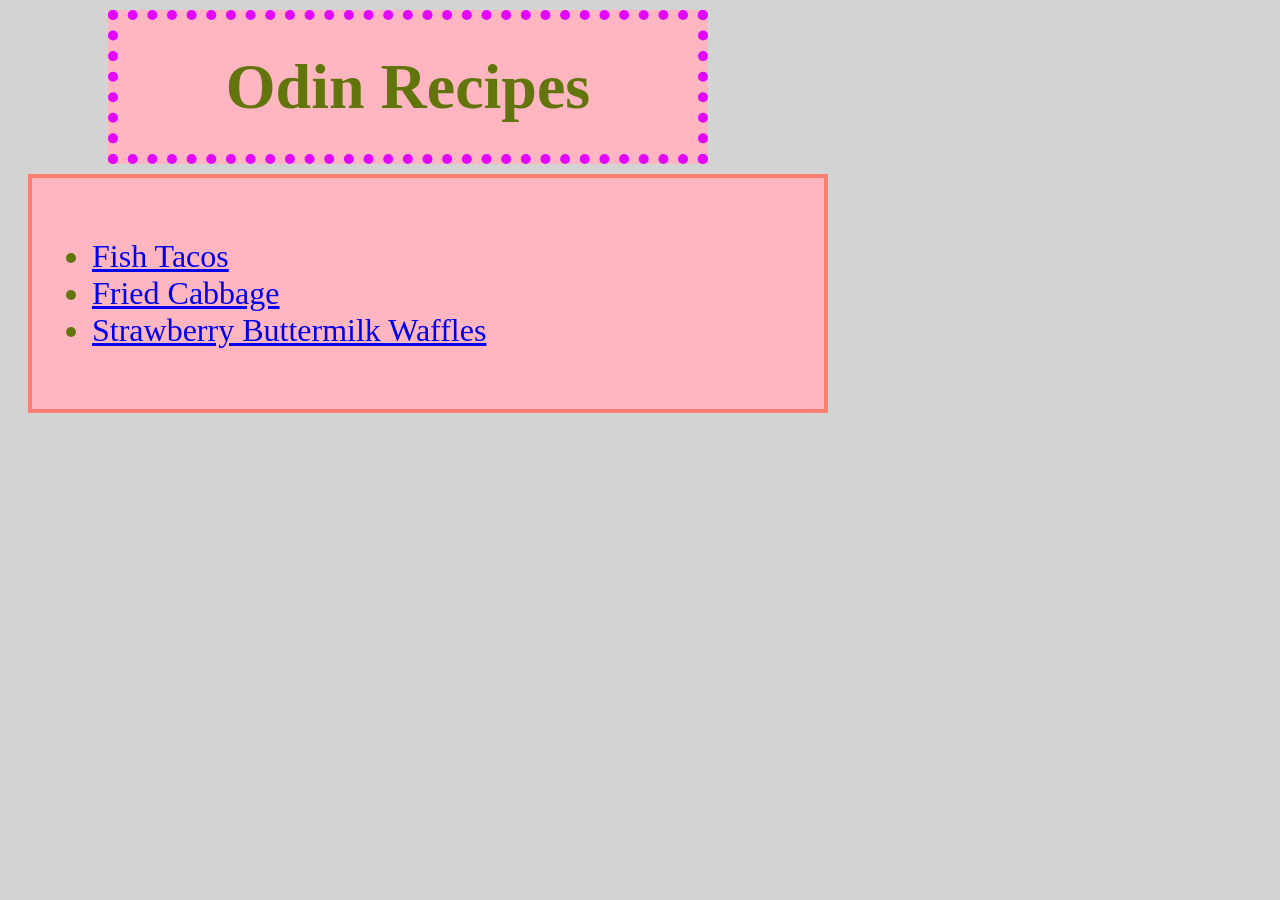
<file: index.html>
<!DOCTYPE html>
<html lang="en">
    <head>
        <meta charset="UTF-8">
        <title>Odin Recipes</title>
        <link rel="stylesheet" href="styles.css">
    </head>
    <body>
        <h1 class="header">Odin Recipes</h1>
        <ul class="list">
        <li><a href="recipes/fish-tacos.html">Fish Tacos</a></li>
        <li><a href="recipes/fried-cabbage.html">Fried Cabbage</a></li>
        <li><a href="recipes/waffles.html">Strawberry Buttermilk Waffles</a></li>
        </ul>

    </body>



</html>
</file>
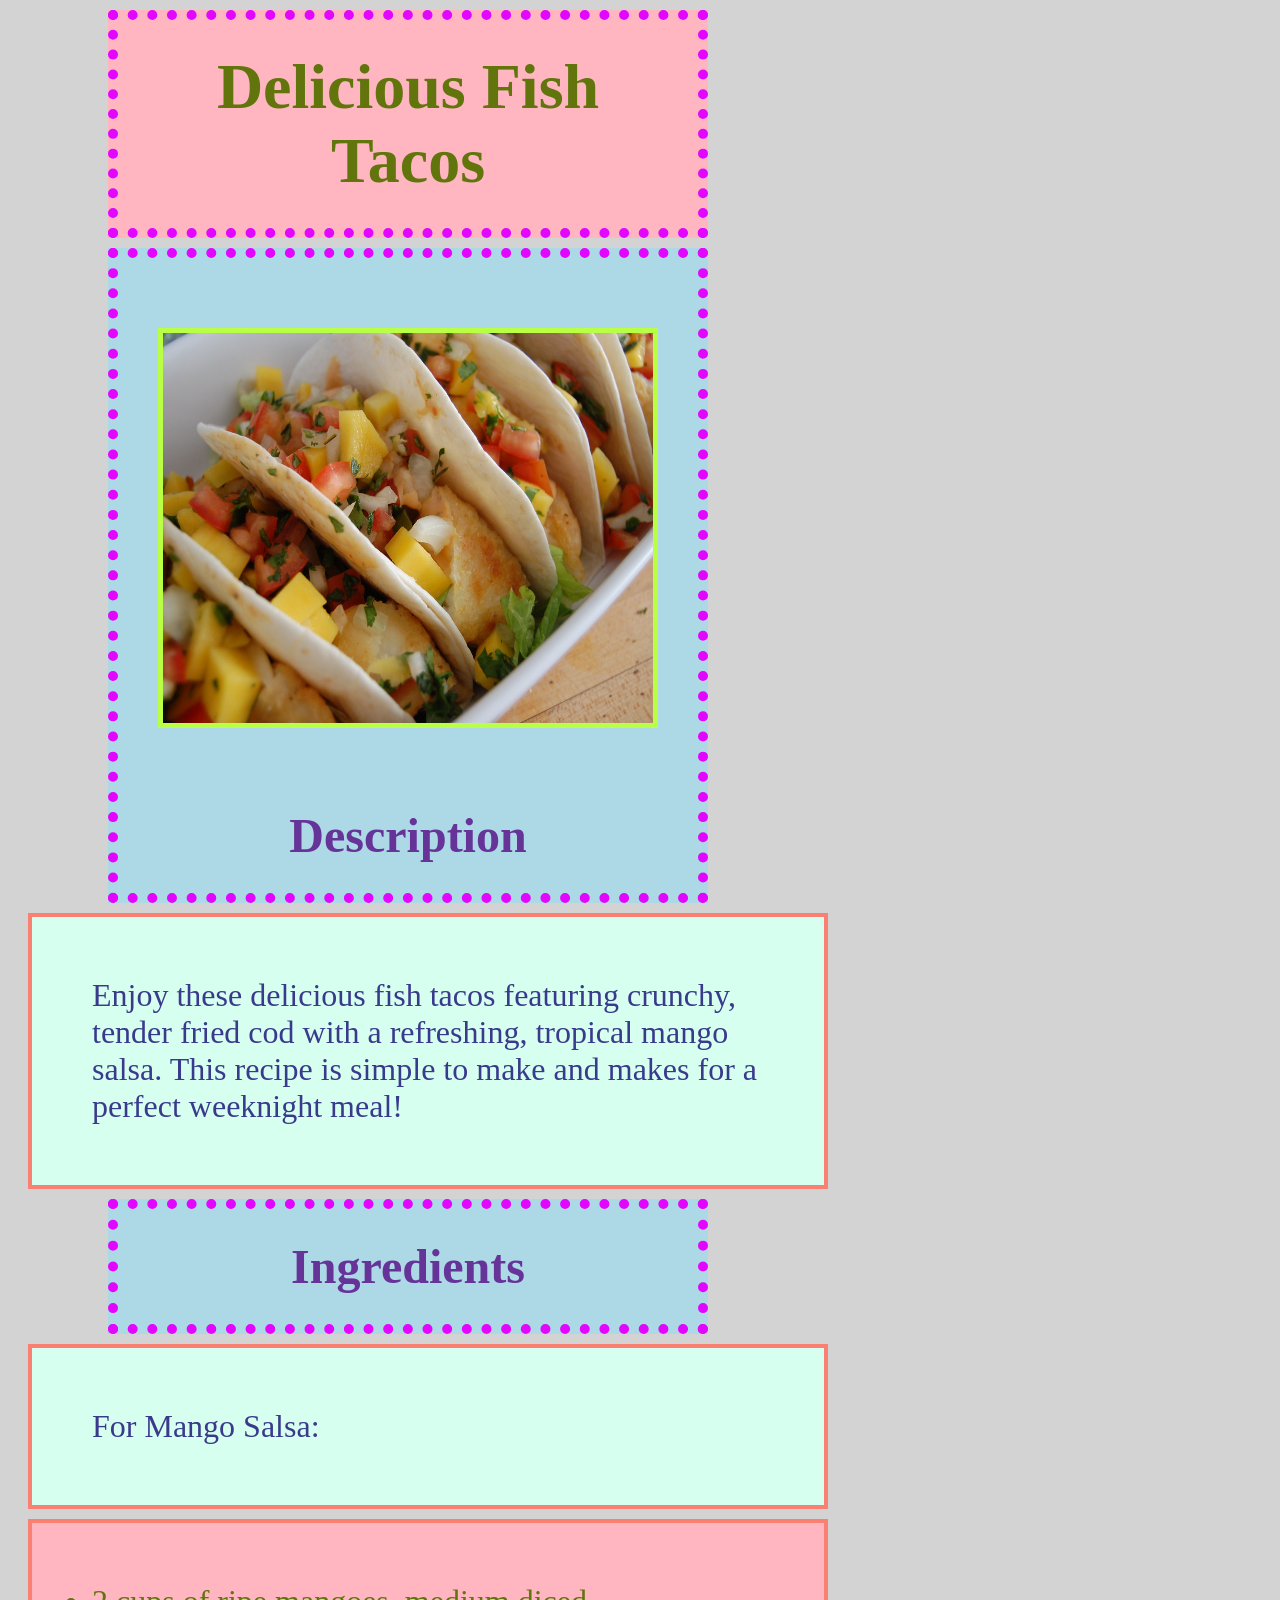
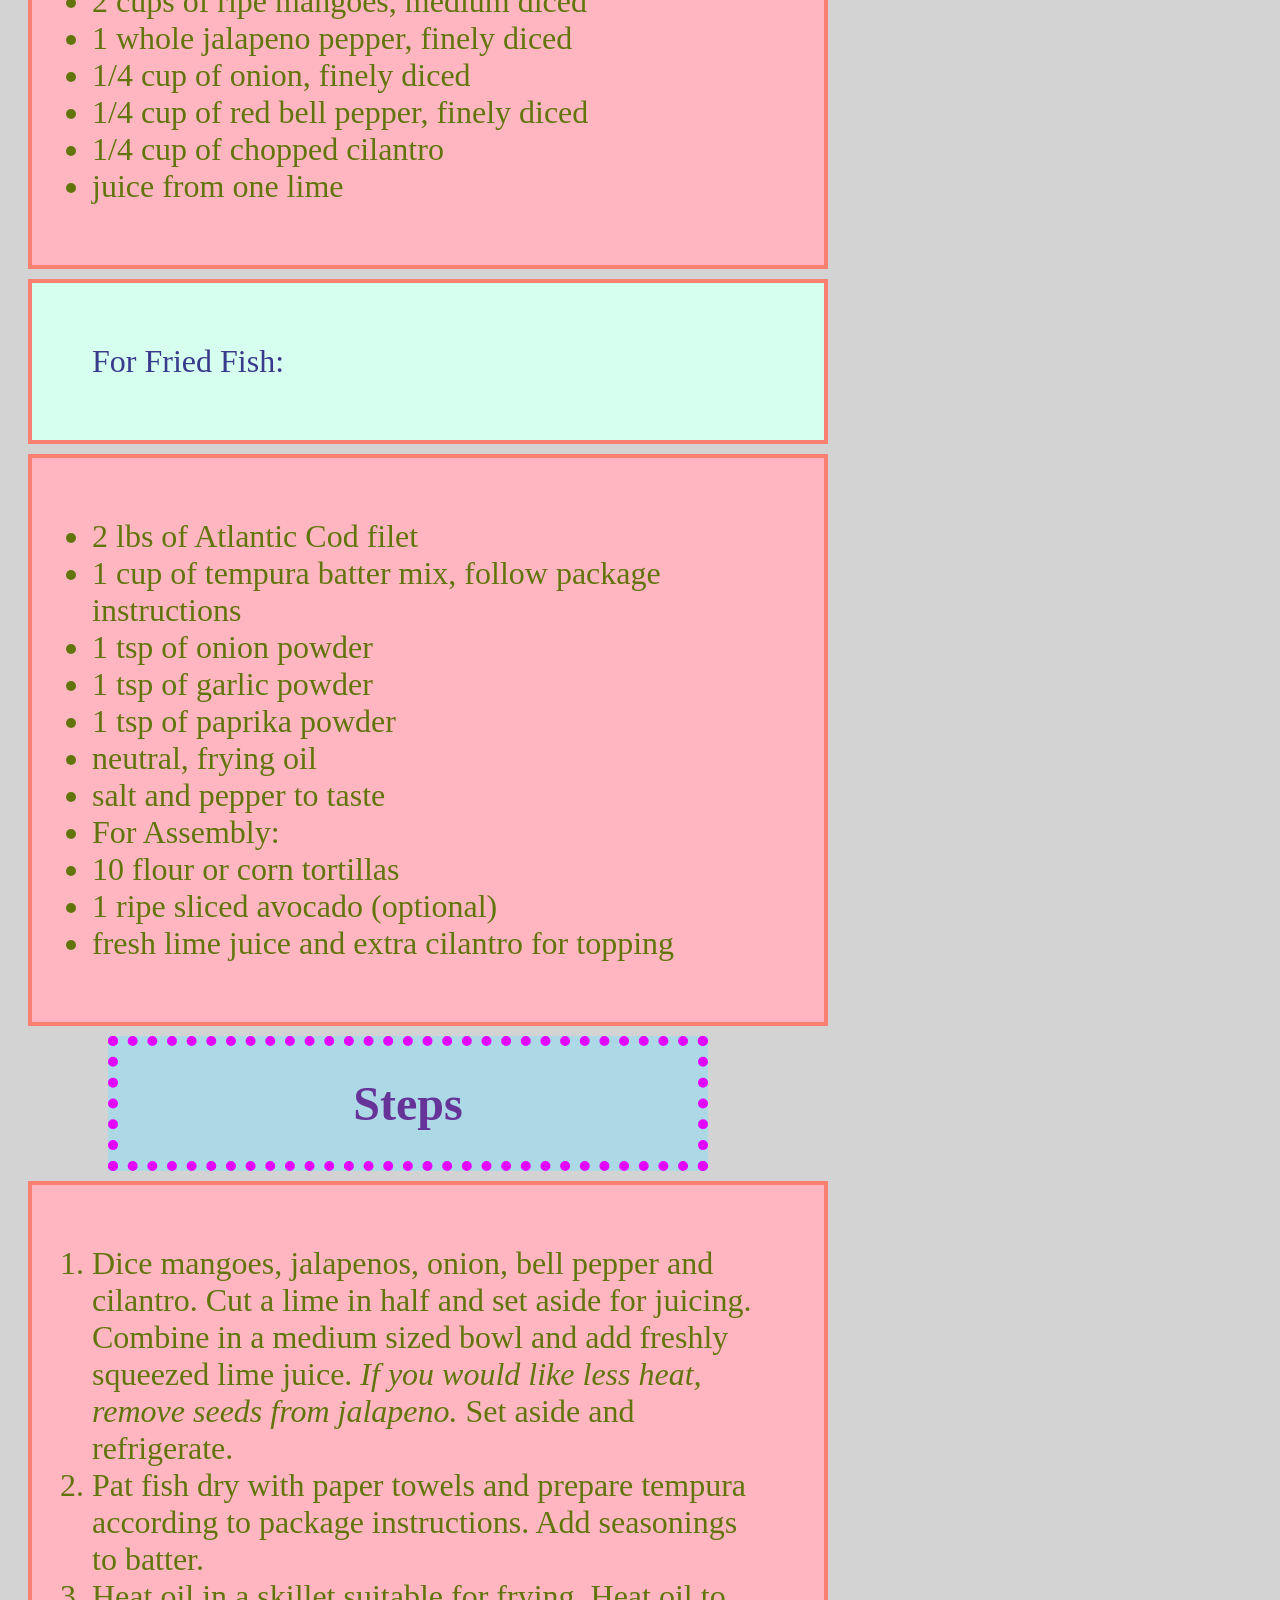
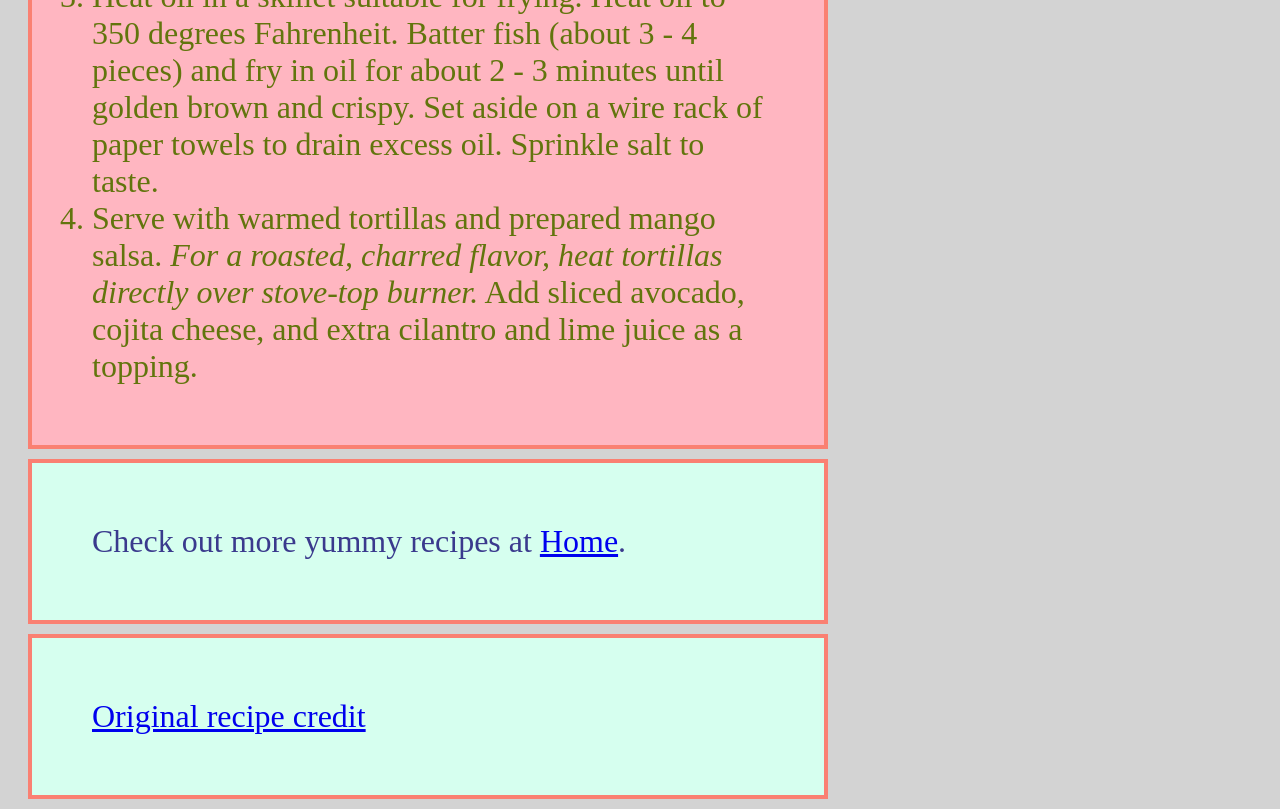
<file: recipes/fish-tacos.html>
<!DOCTYPE html>
<html lang="en">
    <head>
        <meta charset="UTF-8">
        <title>Fish Tacos Recipe</title>
        <link rel="stylesheet" href="../styles.css">

    </head>
    <body>
        <h1 class="header">Delicious Fish Tacos</h1>
         <img id="pic1" src="../images/fish-taco.jpg" alt="delicious fried fish tacos with mango salsa" height="400" width="500">
        <h2 class="smheader">Description</h2>
        <p>Enjoy these delicious fish tacos featuring crunchy, tender fried cod with a refreshing, tropical mango salsa. This recipe is simple to make and makes for a perfect weeknight meal!</p>
        <h2 class="smheader">Ingredients</h2>
        <!--Oopps! I discovered a problem when I parsed this html code. line 14 element <p> is not allowed as a child element of ul element. Unfortunately, I'm not sure why or how, but I'm glad that I was informed. I removed the <p> element from the <ul> element-->
        <p>For Mango Salsa:</p>
        <ul class="list">  
            <li>2 cups of ripe mangoes, medium diced</li>
            <li>1 whole jalapeno pepper, finely diced</li>
            <li>1/4 cup of  onion, finely diced</li>
            <li>1/4 cup of red bell pepper, finely diced</li>
            <li>1/4 cup of chopped cilantro</li>
            <li>juice from one lime</li>
        </ul>    
        <p>For Fried Fish:</p>
        <ul class="list">
            <li>2 lbs of Atlantic Cod filet</li>
            <li>1 cup of tempura batter mix, follow package instructions</li>
            <li>1 tsp of onion powder</li>
            <li>1 tsp of garlic powder</li>
            <li>1 tsp of paprika powder</li>
            <li>neutral, frying oil</li>
            <li>salt and pepper to taste</li>
            <li>For Assembly:</li>
            <li>10 flour or corn tortillas</li>
            <li>1 ripe sliced avocado (optional)</li>
            <li>fresh lime juice and extra cilantro for topping</li>
        </ul>
        <h2 class="smheader">Steps</h2>
        <ol class="list">
            <li>Dice mangoes, jalapenos, onion, bell pepper and cilantro. Cut a lime in half and set aside for juicing. Combine in a medium sized bowl and add freshly squeezed lime juice. <em>If you would like less heat, remove seeds from jalapeno.</em> Set aside and refrigerate.</li>
            <li>Pat fish dry with paper towels and prepare tempura according to package instructions. Add seasonings to batter.</li>
            <li>Heat oil in a skillet suitable for frying. Heat oil to 350 degrees Fahrenheit. Batter fish (about 3 - 4 pieces) and fry in oil for about 2 - 3 minutes until golden brown and crispy. Set aside on a wire rack of paper towels to drain excess oil. Sprinkle salt to taste.</li>
            <li> Serve with warmed tortillas and prepared mango salsa. <em>For a roasted, charred flavor, heat tortillas directly over stove-top burner.</em> Add sliced avocado, cojita cheese, and extra cilantro and lime juice as a topping.</li>
        </ol>

        <p>Check out more yummy recipes at <a href="../index.html">Home</a>.</p>
        <p><a href="https://jamdownfoodie.com/jerk-fish-taco/" target="_blank" rel="noreferrer">Original recipe credit</a></p>

    </body>



</html>
</file>
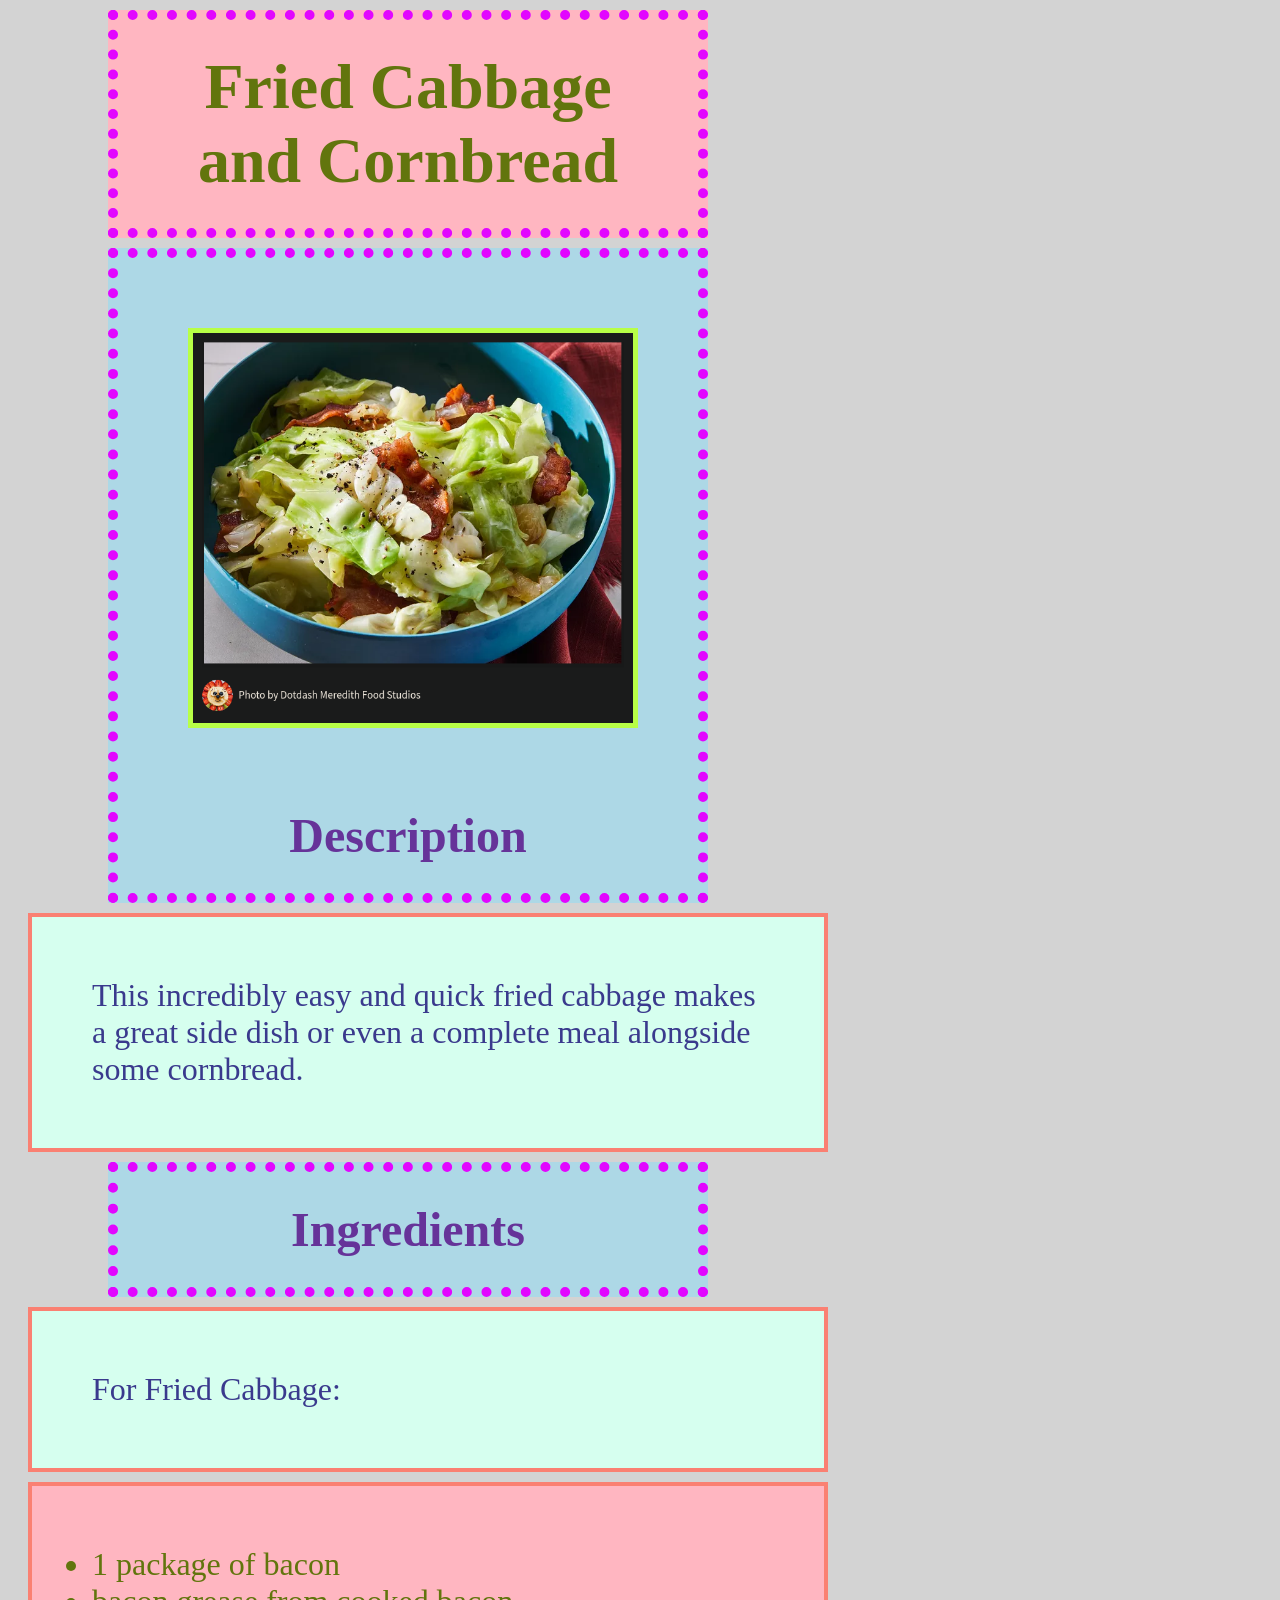
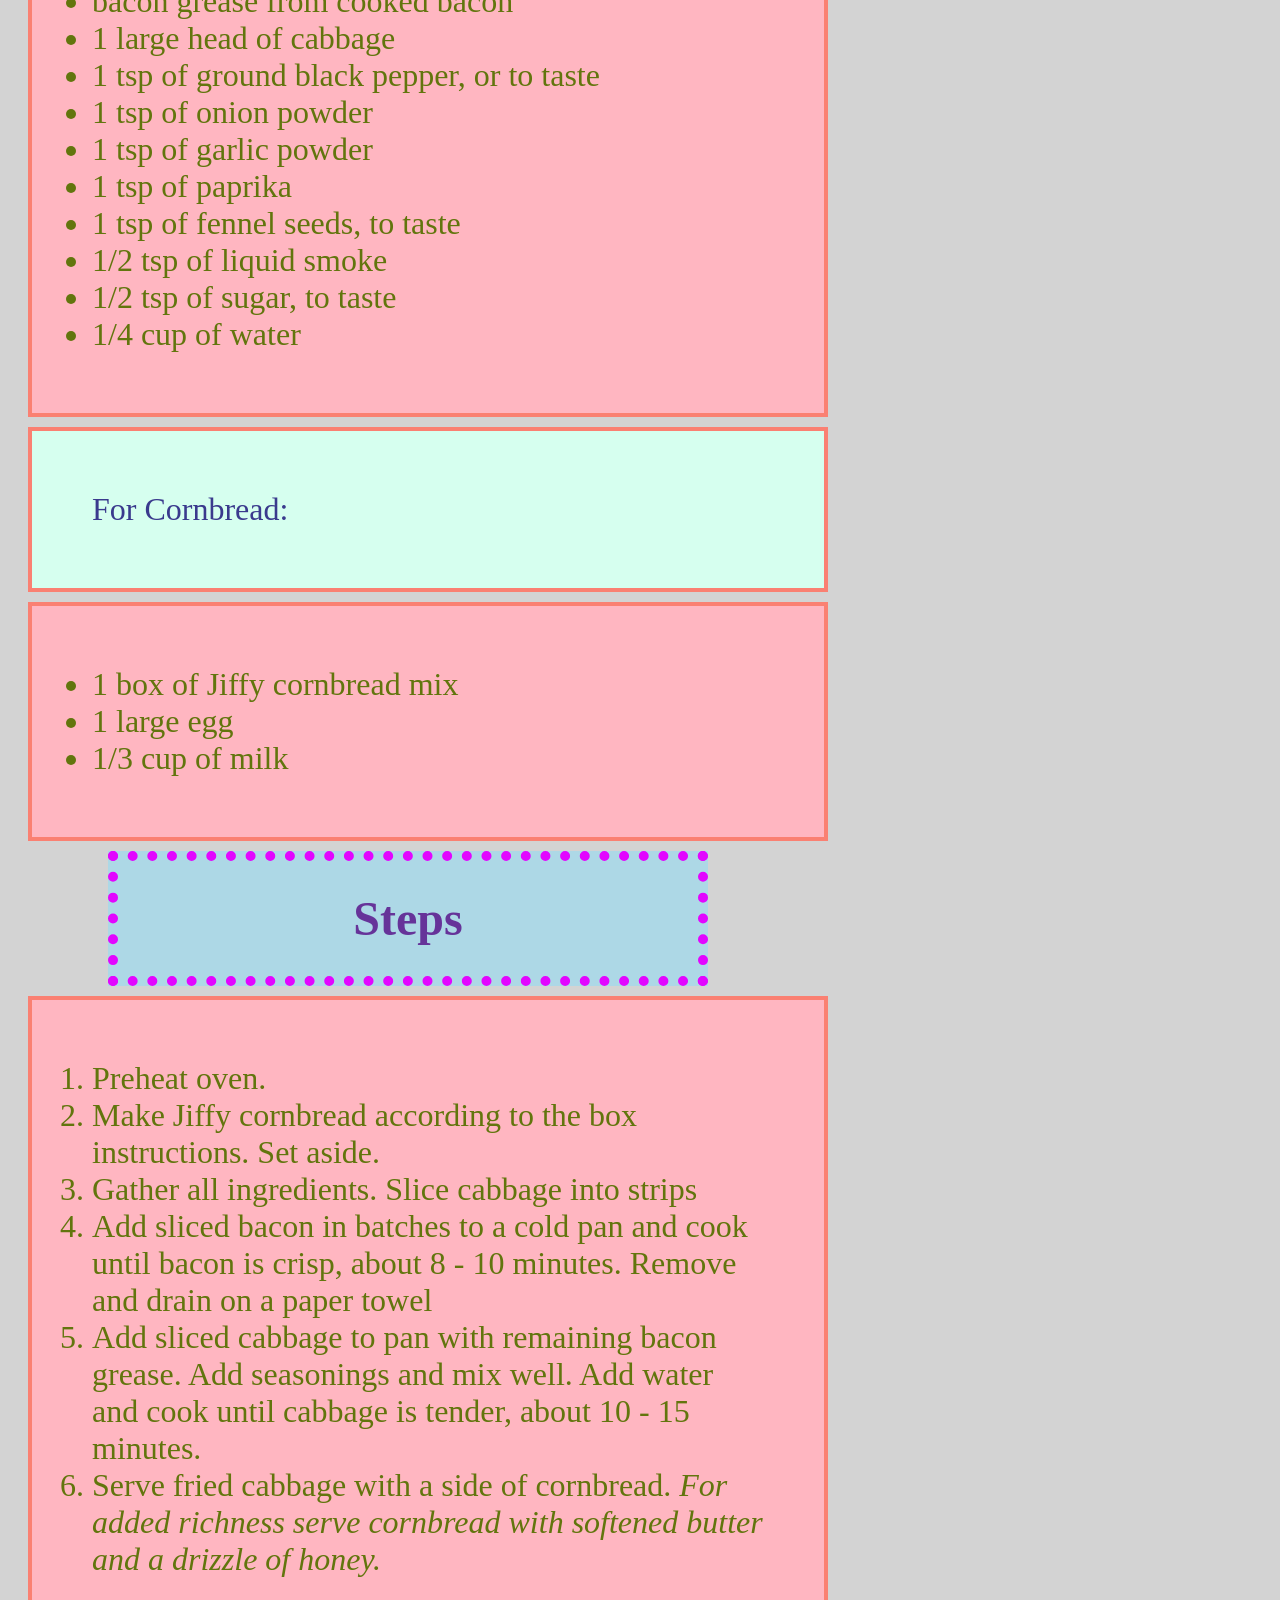
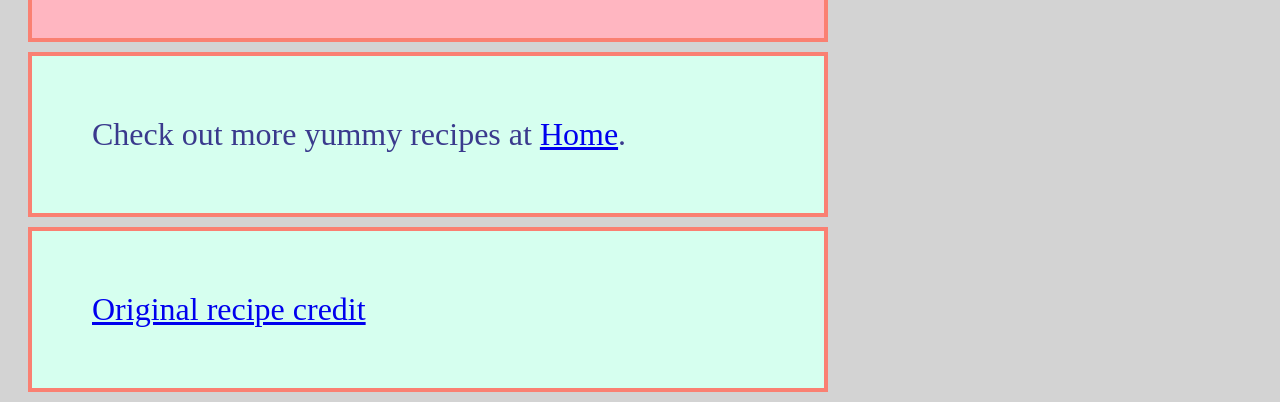
<file: recipes/fried-cabbage.html>
<!DOCTYPE html>
<html lang="en">
    <head>
        <meta charset="UTF-8">
        <title>Fried Cabbage</title>
        <link rel="stylesheet" href="../styles.css">

    </head>
    <body>
        <h1 class="header">Fried Cabbage and Cornbread</h1>
        <img id="pic" src="../images/fried-cabbage.png" alt="fried cabbage" height="400" width="450">
        <h2 class="smheader">Description</h2>
        <p>This incredibly easy and quick fried cabbage makes a great side dish or even a complete meal alongside some cornbread.</p>
        <h2 class="smheader">Ingredients</h2>
        <!--Oopps! I discovered a problem when I parsed this html code. line 14 element <p> is not allowed as a child element of ul element. Unfortunately, I'm not sure why or how, but I'm glad that I was informed. I removed the <p> element from the <ul> element-->
           <p>For Fried Cabbage:</p>
        <ul class="list">    
            <li>1 package of bacon</li>
            <li>bacon grease from cooked bacon</li>
            <li>1 large head of cabbage</li>
            <li>1 tsp of ground black pepper, or to taste</li>
            <li>1 tsp of onion powder</li>
            <li>1 tsp of garlic powder</li>
            <li>1 tsp of paprika</li>
            <li>1 tsp of fennel seeds, to taste</li>
            <li>1/2 tsp of liquid smoke</li>
            <li>1/2 tsp of sugar, to taste</li>
            <li>1/4 cup of water</li>
        </ul>    
            <p>For Cornbread:</p>
        <ul class="list">    
            <li>1 box of Jiffy cornbread mix</li>
            <li>1 large egg</li>
            <li>1/3 cup of milk</li>
        </ul>
        <h2 class="smheader">Steps</h2>
        <ol class="list">
            <li>Preheat oven.</li>
            <li>Make Jiffy cornbread according to the box instructions. Set aside.</li>
            <li>Gather all ingredients. Slice cabbage into strips</li>
            <li>Add sliced bacon in batches to a cold pan and cook until bacon is crisp, about 8 - 10 minutes. Remove and drain on a paper towel</li>
            <li>Add sliced cabbage to pan with remaining bacon grease. Add seasonings and mix well. Add water and cook until cabbage is tender, about 10 - 15 minutes.</li>
            <li>Serve fried cabbage with a side of cornbread. <em>For added richness serve cornbread with softened butter and a drizzle of honey.</em></li>
        </ol>
        <p>Check out more yummy recipes at <a href="../index.html">Home</a>.</p>
        <p><a href="https://www.allrecipes.com/recipe/73833/southern-fried-cabbage/" target="_blank" rel="noreferrer">Original recipe credit</a></p>

    </body>





</html>
</file>
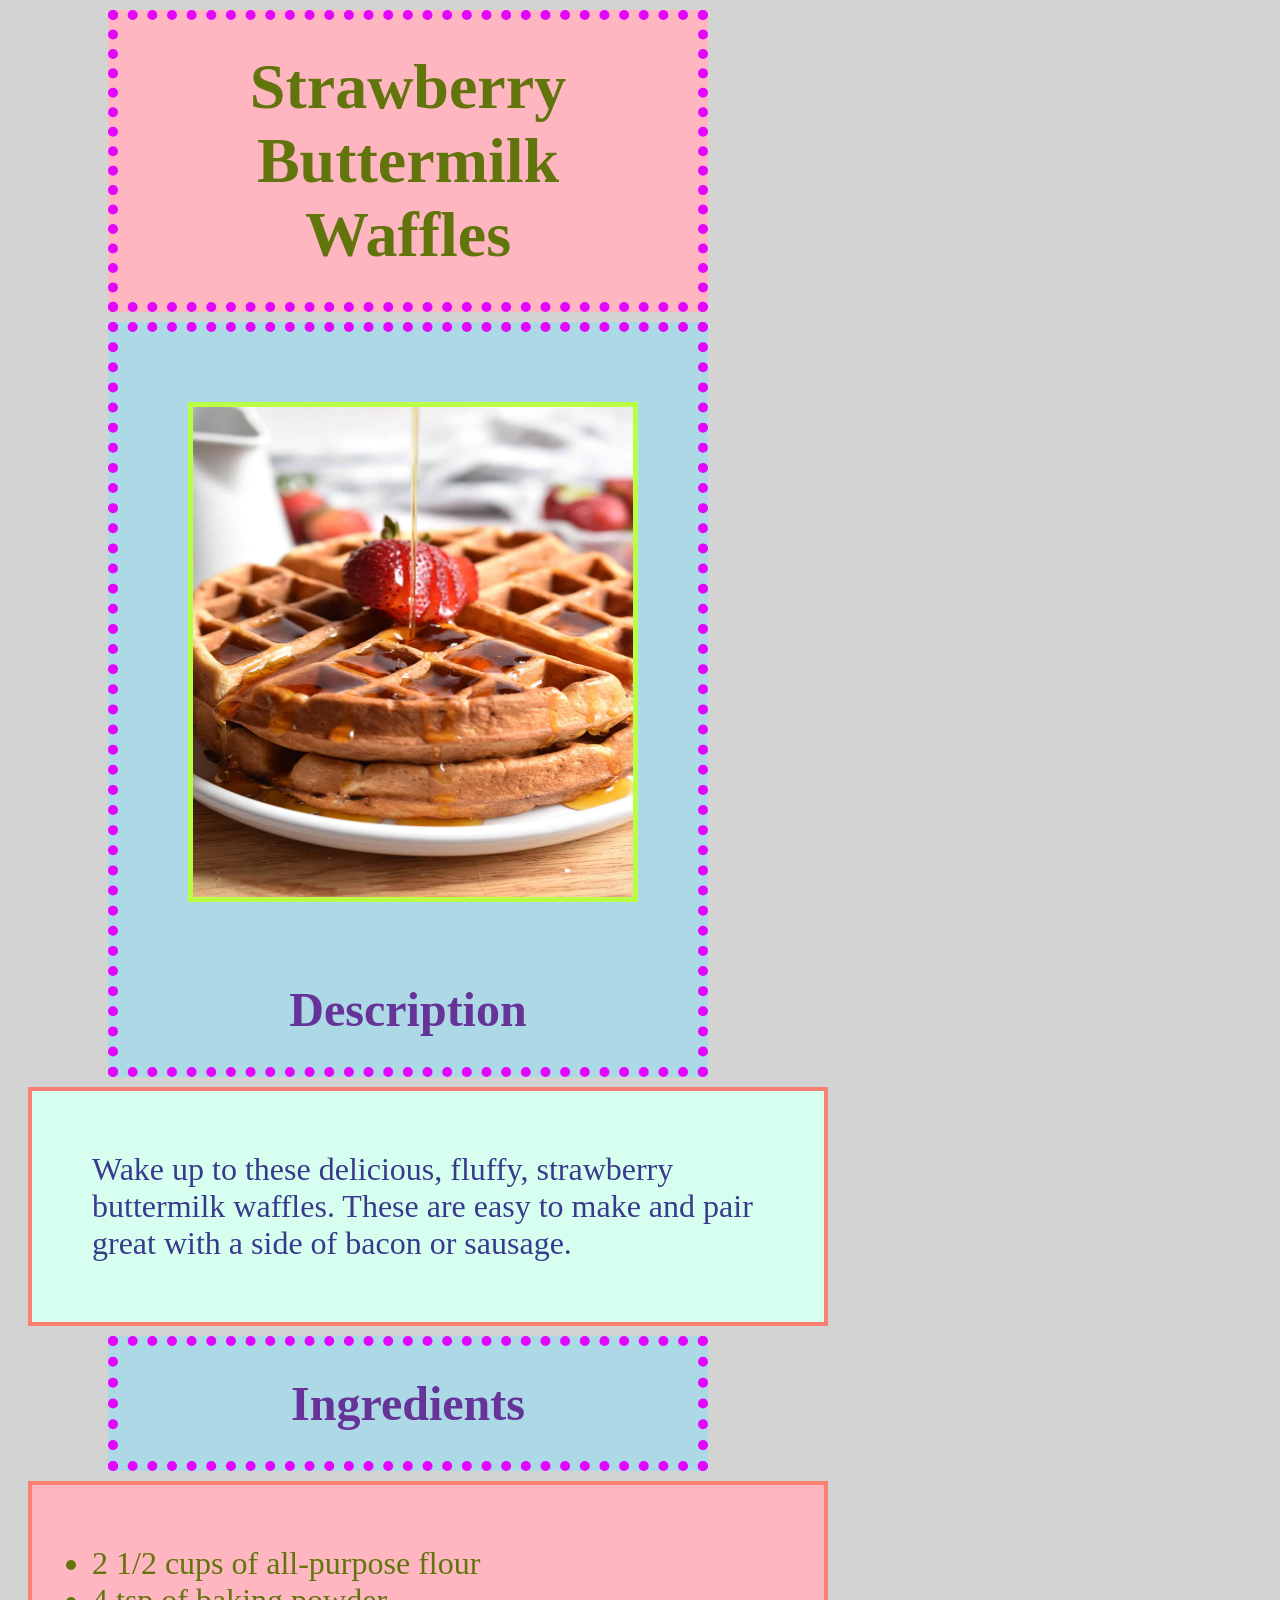
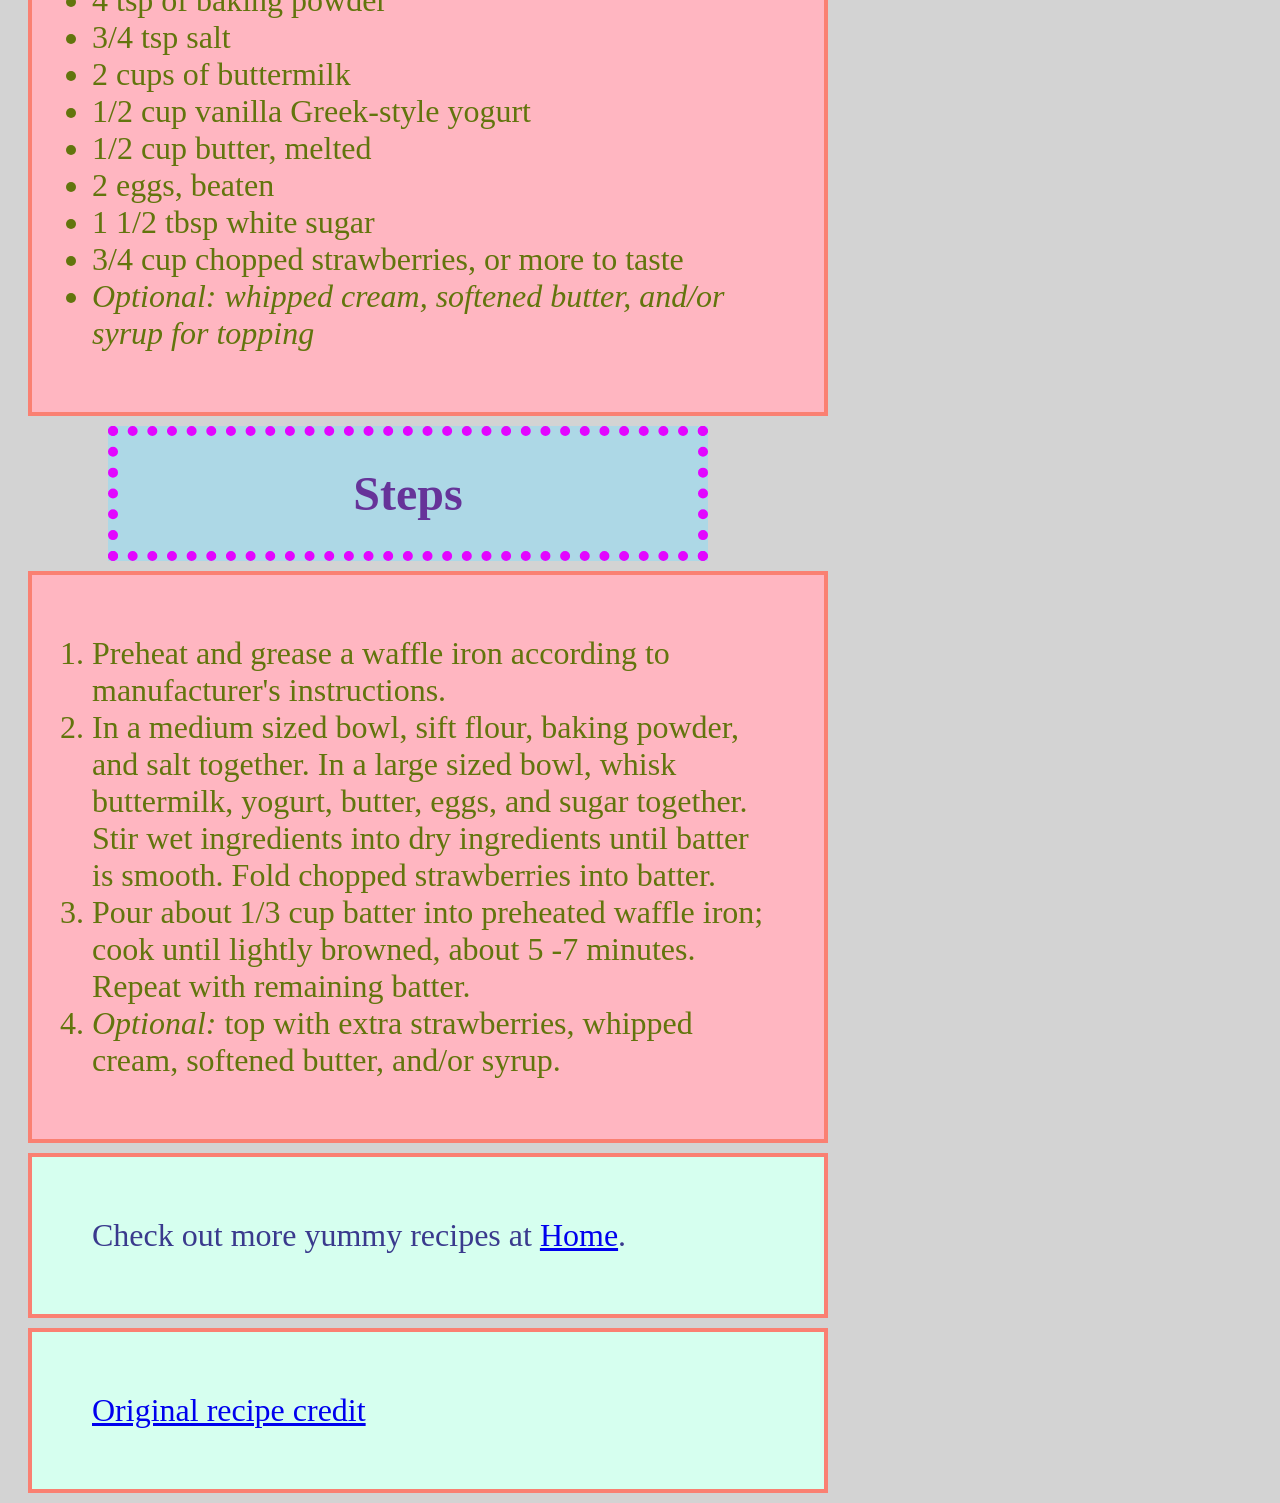
<file: recipes/waffles.html>
<!DOCTYPE html>
<html lang="en">
    <head>
        <meta charset="UTF-8">
        <title>Strawberry Buttermilk Waffles</title>
        <link rel="stylesheet" href="../styles.css">

    </head>
    <body>
        <h1 class="header">Strawberry Buttermilk Waffles</h1>
        <img id="pic" src="../images/strawberry-waffles.jpg" alt="strawberry waffles with a drizzle of syrup" height="500" width="450">
        <h2 class="smheader">Description</h2>
        <p>Wake up to these delicious, fluffy, strawberry buttermilk waffles. These are easy to make and pair great with a side of bacon or sausage.</p>
        <h2 class="smheader">Ingredients</h2>
        <ul class="list">
            <li>2 1/2 cups of all-purpose flour</li>
            <li>4 tsp of baking powder</li>
            <li>3/4 tsp salt</li>
            <li>2 cups of buttermilk</li>
            <li>1/2 cup vanilla Greek-style yogurt</li>
            <li>1/2 cup butter, melted</li>
            <li>2 eggs, beaten</li>
            <li>1 1/2 tbsp white sugar</li>
            <li>3/4 cup chopped strawberries, or more to taste</li>
            <li><em>Optional: whipped cream, softened butter, and/or syrup for topping</em></li>
        </ul>
        <h2 class="smheader">Steps</h2>
        <ol class="list">
            <li>Preheat and grease a waffle iron according to manufacturer's instructions.</li>
            <li>In a medium sized bowl, sift flour, baking powder, and salt together. In a large sized  bowl, whisk buttermilk, yogurt, butter, eggs, and sugar together. Stir wet ingredients into dry ingredients until batter is smooth. Fold chopped strawberries into batter.</li>
            <li>Pour about 1/3 cup batter into preheated waffle iron; cook until lightly browned, about 5 -7 minutes. Repeat with remaining batter.</li>
            <li><em>Optional:</em> top with extra strawberries, whipped cream, softened butter, and/or syrup. </li>
        </ol>
        <p>Check out more yummy recipes at <a href="../index.html">Home</a>.</p>
        <p><a href="https://www.allrecipes.com/recipe/237219/strawberry-waffles/" target="_blank" rel="noreferrer">Original recipe credit</a></p>
    </body>





</html>
</file>
<file: styles.css>
* {
    box-sizing: border-box;
}
body {
    font-family: Georgia, serif, Verdana;
    background-color: lightgray; 
    font-size: 32px;
    
}
#pic1{
    margin: 80px;
    margin-left: 150px;
    border: 5px solid rgb(184, 255, 70);
    display: block;
    float: left;

}
#pic {
    margin: 80px;
    margin-left: 180px;
    border: 5px solid rgb(184, 255, 70);
    display: block;
    float: left;
}

p {
    background-color: rgb(214, 255, 239);
    color:rgb(58, 58, 141);
    padding: 30px;
    margin: 10px;
    width: 600px;
    border: 4px solid salmon;
    margin-left: 100px;
   
}

.header,
.smheader {
    text-align: center;
    border: 10px dotted rgb(226, 6, 255);
    width: 600px;
}

.header,
.list {
    color: rgb(98, 117, 13);
    font-family: Garamond, serif;
    background-color: lightpink;
    padding: 30px;
    margin: 10px;
    margin-left: 100px;
   
}

p,
.list {
    padding: 60px;
    border: 4px solid salmon;
    width: 800px;
    margin-left: 20px;
    
}

.smheader {
    color: rebeccapurple;
    background-color: lightblue;
    padding: 30px;
    margin: 10px;
    margin-left: 100px;
    width: 600px; 
    
}
</file>
